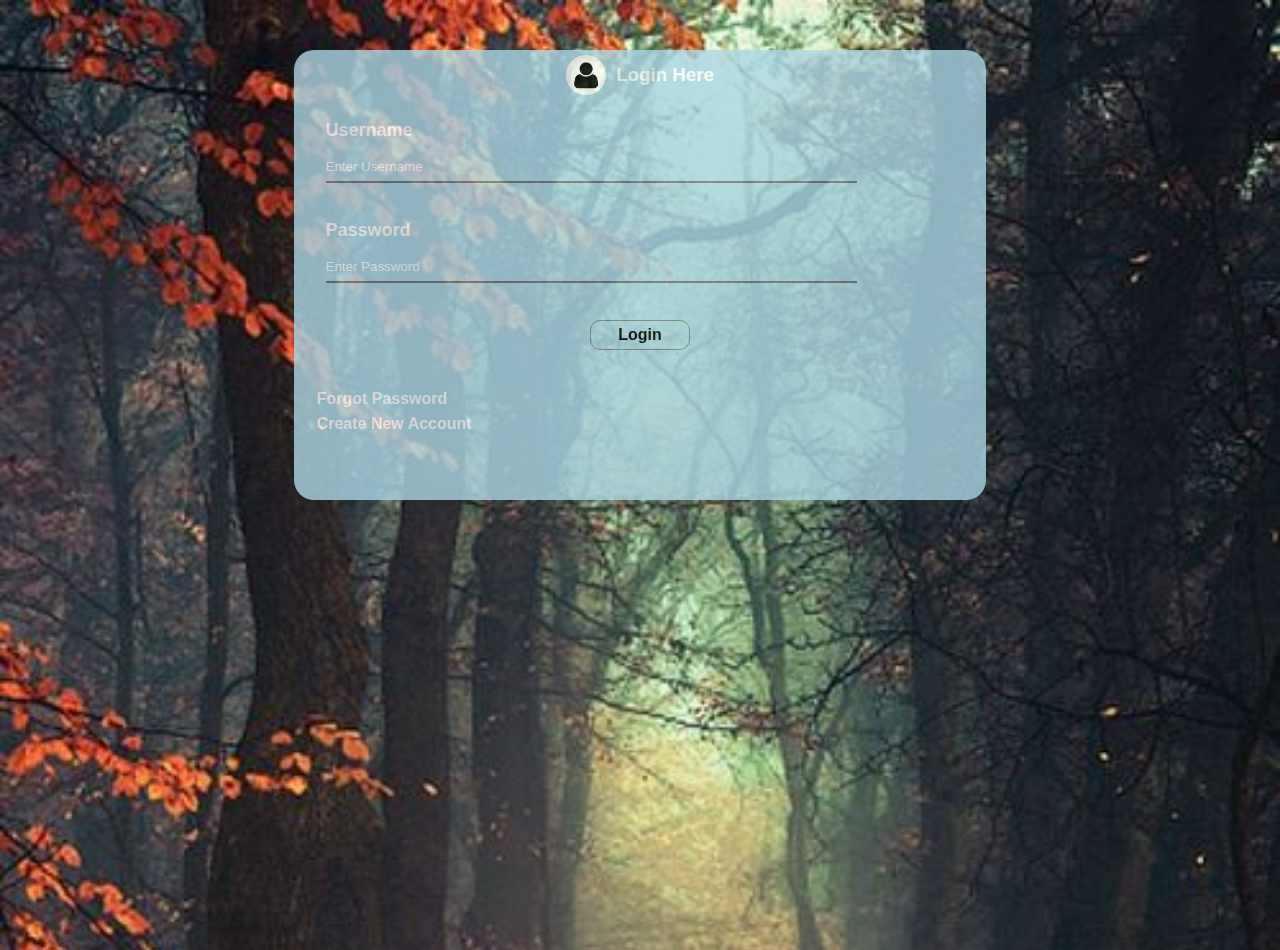
<file: index.html>
<!DOCTYPE html>
<html lang="en">

<head>
  <meta charset="UTF-8">
  <meta http-equiv="X-UA-Compatible" content="IE=edge">
  <meta name="viewport" content="width=device-width, initial-scale=1.0">
  <link rel="stylesheet" href="./css/index.css">
  <title>Document</title>
</head>

<body>

  <div class="cover">

    <div class="contain">

      <div class="login">
        <div class="img">
          <img src="./img/icon/profile.png" alt="icon">
        </div>
        <h3>Login Here</h3>

      </div>

      <div class="box-2">

        <div class="input-1">

          <p class="font-p">Username</p>

          <input tabindex="1" placeholder="Enter Username" type="text">

        </div>

        <div class="input-1">

          <p class="font-p">Password</p>

          <input tabindex="2" placeholder="Enter Password" type="password">

        </div>

      </div>


<div class="button">
     <button>Login</button>
    </div>
      <br><br>
     <a class="href" href="#"><p class="font-orange">     Forgot Password</p></a>
     <a class="href" href="#"> <p class="font-orange">     Create New Account</p></a>


    </div>

  </div>

</body> 


</html>
</file>
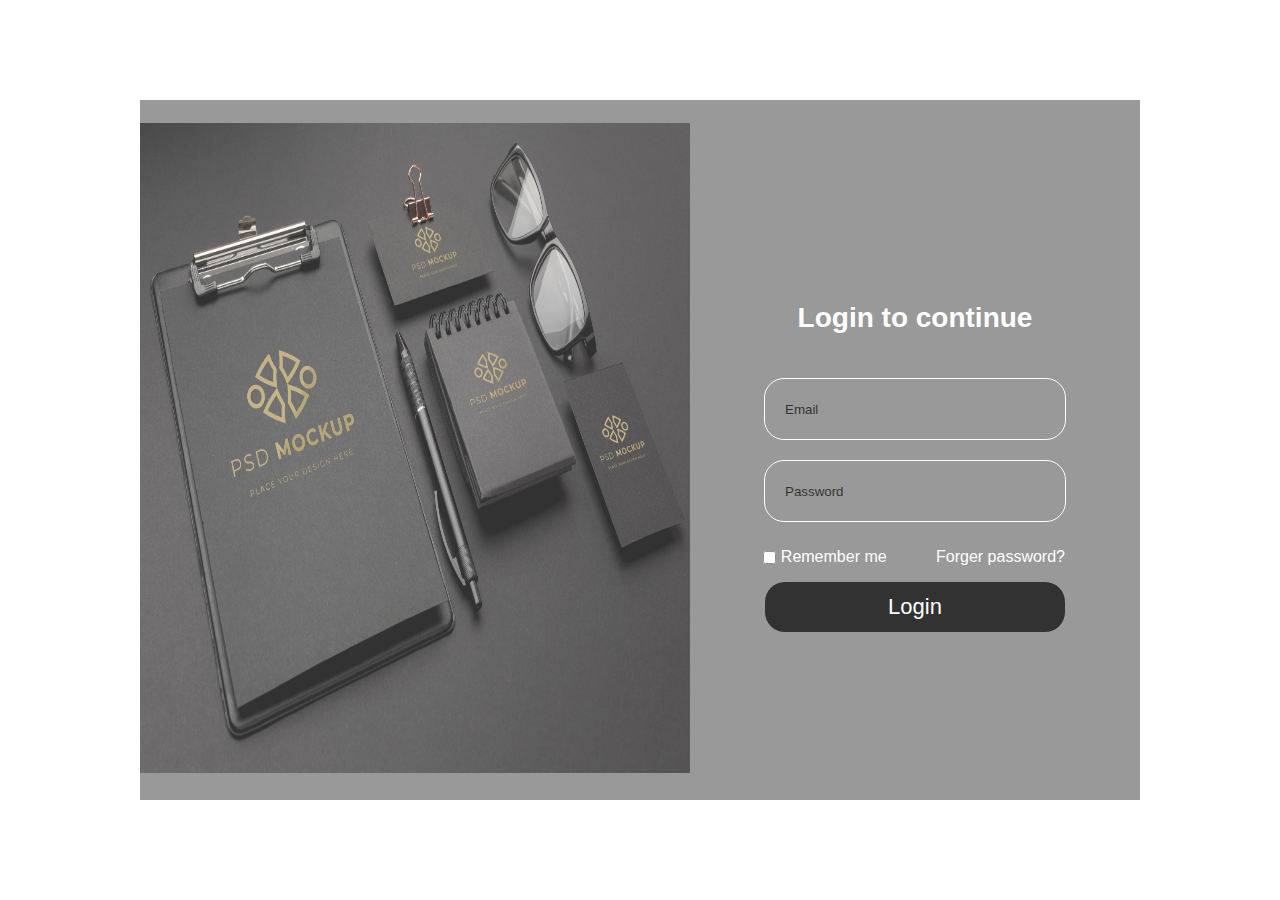
<file: design.html>
<!DOCTYPE html>
<html lang="en">
<head>
  <meta charset="UTF-8">
  <meta http-equiv="X-UA-Compatible" content="IE=edge">
  <meta name="viewport" content="width=device-width, initial-scale=1.0">
  <link rel="stylesheet" href="./css/design.css">
  <title>Document</title>
</head>
<body>
  
<div class="contain">


<div class="cover">

<div class="box-left">
  <img src="./img/photo/5773335.jpg">
</div>

<div class="box">

<div class="box-right">

<h2>Login to continue</h2>

<input class="input" maxlength="50" tabindex="1" placeholder="Email" type="text">

<input class="input" maxlength="20" tabindex="2" placeholder="Password" type="password">
<div class="box-2">
  <div class="box-2-1">
<input type="checkbox">
<p> Remember me</p>
</div>
<a href="#"><p>Forger password?</p></a>

</div>


<div class="btn">

  <button>Login</button>
</div>
</div>

</div>















</div>

</div>
</body>
</html>
</file>
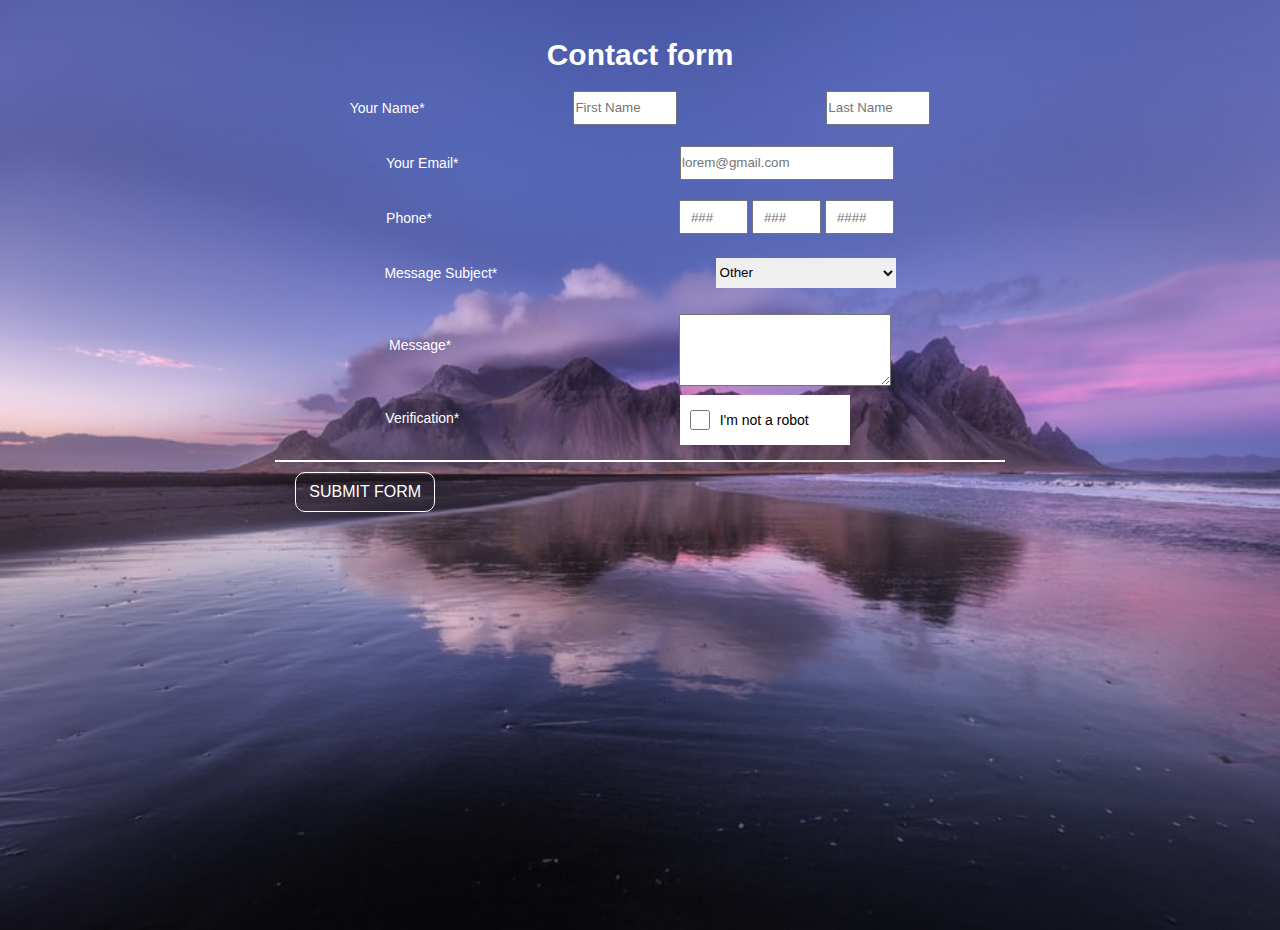
<file: input.html>
<!DOCTYPE html>
<html lang="en">
<head>
  <meta charset="UTF-8">
  <meta http-equiv="X-UA-Compatible" content="IE=edge">
  <meta name="viewport" content="width=device-width, initial-scale=1.0">
  <link rel="stylesheet" href="./css/input.css">
  <title>Document</title>
</head>
<body>
  
<div class="contain">


<div class="cover">

<h3>Contact form</h3>

<div class="box-1">

<p>Your Name*</p>

<input class="box-input" maxlength="10" tabindex="1" placeholder="First Name" type="text">

<input class="box-input" maxlength="20" tabindex="2" placeholder="Last Name" type="text">

</div>

<div class="box-1">

  <p>Your Email*</p>
  
  <input tabindex="3" placeholder="lorem@gmail.com" class="box-input box-email" type="email">
  
 
  </div>

  <div class="box-1">

    <p>Phone*</p>
    <div class="box-tel">
    
    <input tabindex="4" maxlength="3" placeholder="###" class="box-input box-tel-1" type="tel">
    
    <input tabindex="5" maxlength="3" placeholder="###" class="box-input box-tel-1" type="tel">

    <input tabindex="6" maxlength="4" placeholder="####" class="box-input box-tel-1" type="tel">

  </div>

    </div>


   
      
      <div class="box-1">

        <p>Message Subject*</p>
        
        <select tabindex="7" class="box-select" >
<option value="Subject">Other</option>
<option value="Subject">Job</option>
<option value="Subject">Education</option>
        </select>
        </div>
    
    
        <div class="box-1 box-1-text">

          <p>Message*</p>
        
      <textarea maxlength="100" tabindex="8" class="box-textarea"></textarea>


          </div>

      <div class="box-1">

<p>Verification*</p>


<div class="box-checkbox">

<input tabindex="9" type="checkbox"> 

<p>I'm not a robot</p>


</div>

      </div>    


  <div class="footer">


<button>SUBMIT FORM</button>


  </div>

</div>

</div>


</body>
</html>
</file>
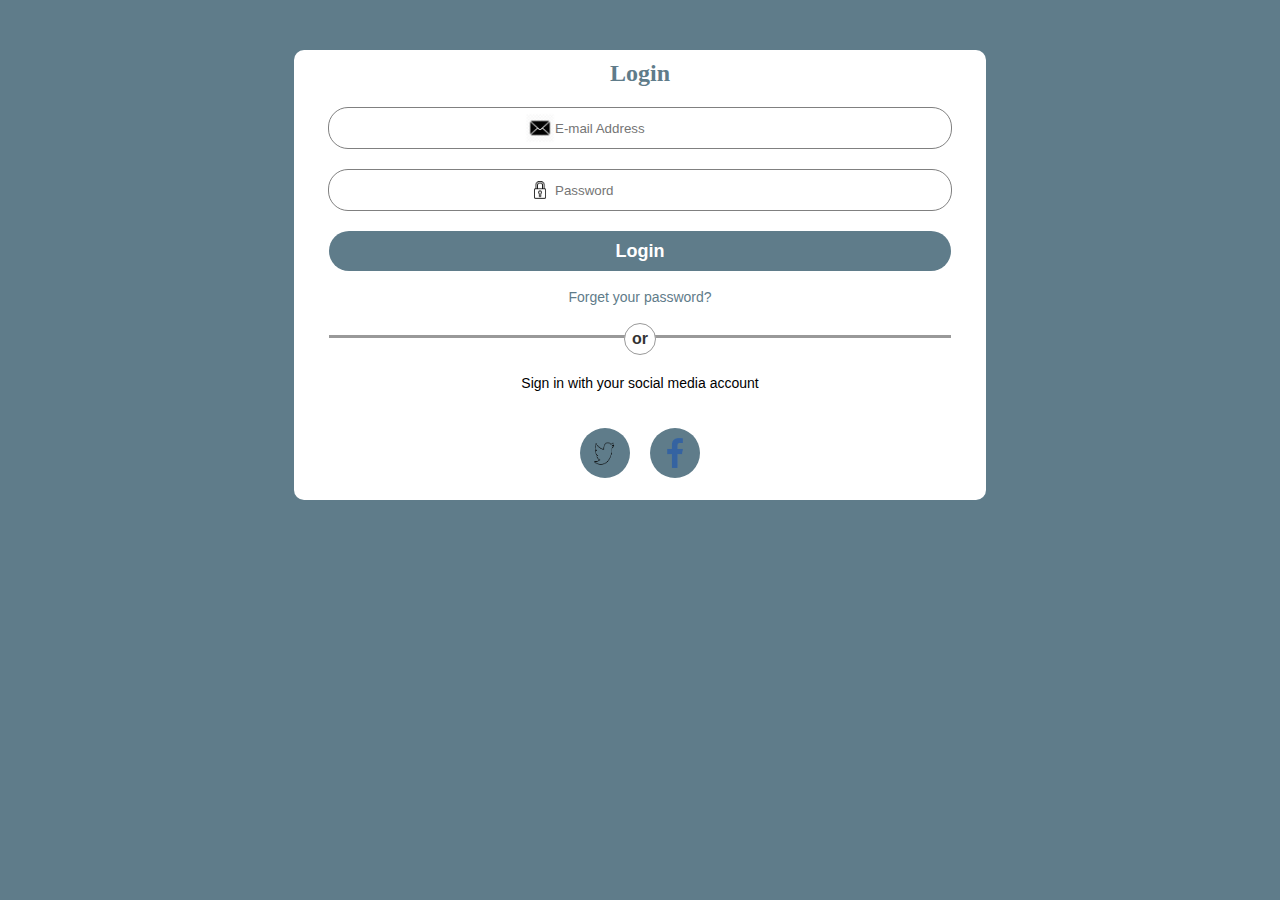
<file: page.html>
<!DOCTYPE html>
<html lang="en">

<head>
  <meta charset="UTF-8">
  <meta http-equiv="X-UA-Compatible" content="IE=edge">
  <meta name="viewport" content="width=device-width, initial-scale=1.0">
  <link rel="stylesheet" href="./css/page.css">
  <title>Document</title>
</head>

<body>

<div class="contain">

  <div class="cover">

    <h2>Login</h2>
  
    <div class="box">

      <img src="./img/icon/output-onlinepngtools.png" alt="email">

      <input placeholder="E-mail Address" type="text">


    </div>


    <div class="box">

      <img src="./img/icon/password-icon.png" alt="">

      <input placeholder="Password" type="password">


    </div>

    <div class="btn">
    <button>Login</button>
    </div>
    <br>
    <p class="font-p">Forget your password?</p>

    <div class="hidden">
       <div class="or">     
      <p>or</p>
        </div> 
    </div>

    <p class="font-p font-p-2">Sign in with your social media account</p>

    <footer class="footer">

        <div class="icon-1">
        <img src="./img/icon/twitter-icon.png" alt="">
      </div>
      <div class="icon-1">
        <img src="./img/icon/facebook-icon.png" alt="">
      </div>
    </footer>
 
  </div>

</div>




</body>

</html>
</file>
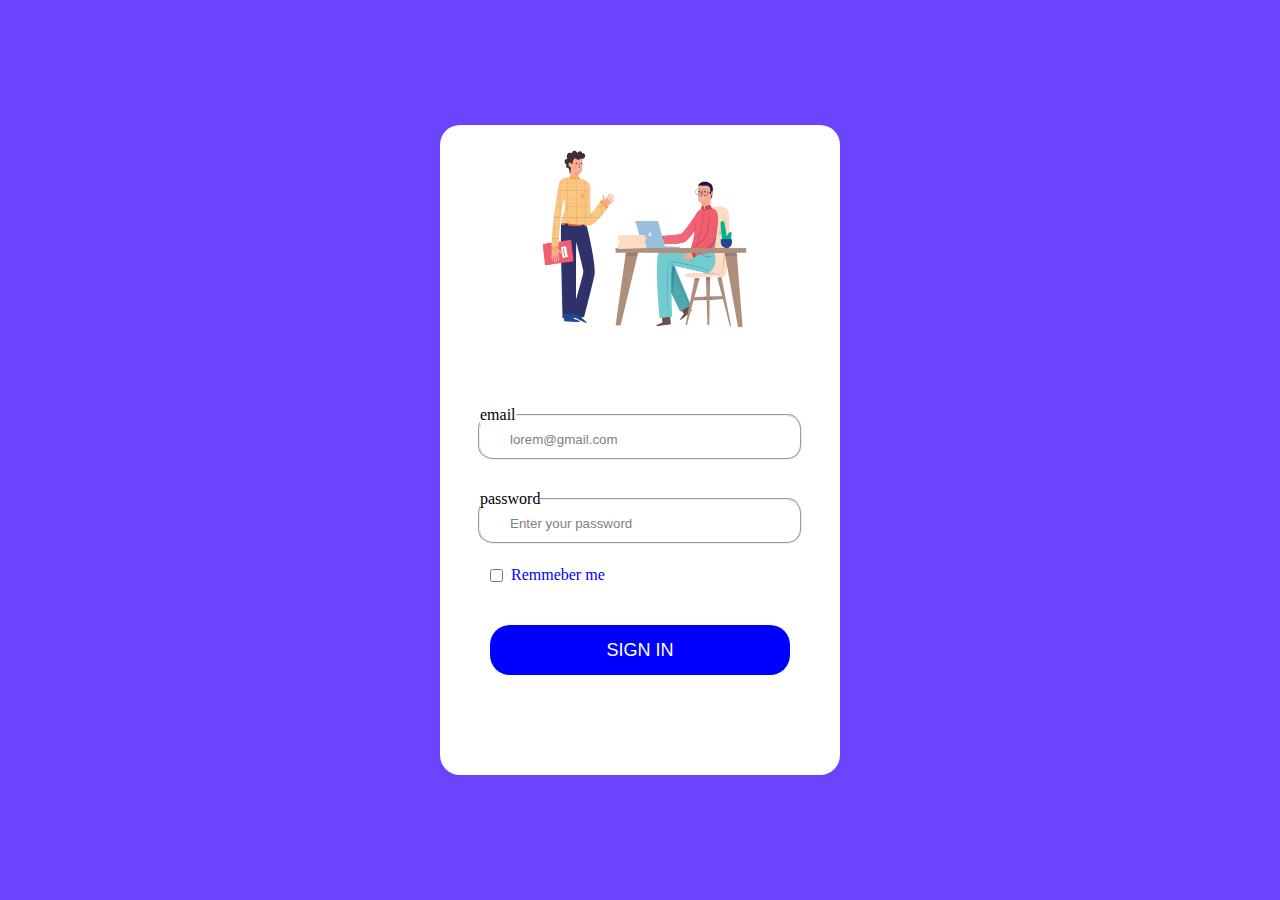
<file: sign.html>
<!DOCTYPE html>
<html lang="en">
<head>
  <meta charset="UTF-8">
  <meta http-equiv="X-UA-Compatible" content="IE=edge">
  <meta name="viewport" content="width=device-width, initial-scale=1.0">
  <link rel="stylesheet" href="./css/sign.css">
  <title>Document</title>
</head>
<body>
  <div class="contain">
<div class="cover">

<div class="header">

  <img src="./img/photo/home2.png" alt="">
</div>

<div class="input">
  <fieldset> <legend >email</legend>
<input tabindex="1" maxlength="50" placeholder="lorem@gmail.com" type="text">
</fieldset>
<fieldset> <legend>password</legend>
<input tabindex="2" maxlength="20" placeholder="Enter your password" type="password">
</fieldset>

</div>

<div class="checkbox">
<input type="checkbox">
<p>  Remmeber me</p>
</div>

<div class="btn">

<button>SIGN IN</button>

</div>


</div>



















</div>


</body>
</html>
</file>
<file: css/index.css>
* {
  margin: 0;
  padding: 0;
}

body {
  width: 100%;
  height: 100vh;
  background-image: url("../img/photo/Forrest\ Mist_.jpeg");
  background-repeat: no-repeat;
  background-size: cover;
  overflow: hidden;
}

.cover {
  width: 100%;
  min-width: 320px;
  max-width: 768px; 
  max-height:568px;
  margin-left: auto;
  margin-right: auto;
}

.contain {
  width: 90%;
  height: 450px;
  background-color: lightblue;
  opacity: 0.8;
  border-radius: 20px;
  margin-top: 50px;
  margin-left: auto;
  margin-right: auto;
}

.login {
  width: 90%;
  height: 50px;
  background-color: transparent;
  margin-top: 20px;
  margin-left: auto;
  margin-right: auto;
  border-radius: 20px;
  display: flex;
  flex-direction: row;
  flex-wrap: nowrap;
  justify-content: center;
  align-items: center;
}

.img {
  width: 40px;
  height: 40px;
  background-color: white;
  text-align: center;
  border-radius: 50%;
  align-items: center;
  margin-right: 10px;
}

.login img {
  width: 30px;
  height: 30px;
  align-items: center;
  padding-top: 5px;
}

.login h3 {
  font-family: Arial;
  color: white;
  font-weight: bolder;
}

.box-2 {
  width: 90%;
  height: 200px;
}

.input-1 {
  width: 90%;
  height: 80px;
  margin-left: auto;
  margin-right: auto;
  margin-top: 20px;
}

.font-p {
  font-family: Arial;
  color: white;
  font-weight: bolder;
  font-size: 18px;
}

.input-1 input {
  width: 95%;
  height: 30px;
  outline: 10px;
  border-top: none;
  border-left: none;
  border-right: none;
  background-color: transparent;
  margin-top: 10px;
  color: white;
}

input::placeholder {
  color: white;
}

.button {

  width: 100px;
  height: 30px;
  background-color: transparent;
  margin-left: auto;
  margin-right: auto;
}


button {

  width: 100px;
  height: 30px;
  background-color: transparent;
  border: 1px solid grey;
  border-radius: 10px;
  /* margin-left: 10px; */
  margin-right: auto;
  cursor: pointer;
  font-size: 16px;
  font-family: Arial;
  font-weight: bolder;


}

.font-orange {
  color: white;
  font-family: Arial;
  font-weight: bolder;
  white-space: pre;
  line-height: 25px;
}

.href {
text-decoration: none;
}
</file>
<file: css/design.css>
* {
  margin: 0;
  padding: 0;
}

body {
  width: 100%;
  height: 100vh;
  overflow: hidden;
  background-color: white;
  display: flex;
  align-items: center;
}

.contain {

width: 100%;
min-width: 320px;
max-width: 1000px;
max-height:700px;
margin-left: auto;
margin-right: auto;

}


.cover {
  width: 1000px;
  height: 700px;
  background-color: grey;
  margin-left: auto;
  margin-right: auto;
  display: flex;
  align-items: center;
  opacity: 0.8;
}

.box-left {
  background-color: transparent;
}

.box-left img {
  width: 550px;
  height: 650px;
}

.box {

  width: 450px;
  height: 650px;
  background-color: transparent;
  display: flex;
  justify-content: center;
  align-items: center;

}

.box-right {
  width: 800px;
  height: 400px;
  background-color: transparent;
  display: flex;
  flex-direction: column;
  justify-content: center;
  align-items: center;
}

.box-right h2 {
  color: #fff;
  font-family: Arial, Helvetica, sans-serif;
  font-size: 28px;
  font-weight: bolder;
  line-height: 100px;
}

.box-right .input {
  width: 300px;
  margin: 10px;
  height: 60px;
  border: 1px solid white;
  border-radius: 20px;
  outline: none;
  text-indent: 20px;
  background-color: transparent;
  /* cursor: pointer; */
}

.box-right .input::placeholder {
  color: black;
  font-family: Arial, Helvetica, sans-serif;
}

.box-2 {
  width: 300px;
  height: 50px;
  background-color: transparent;
  display: flex;
  flex-direction: row;
  justify-content: space-between;
  align-items: center;
  /* cursor: pointer; */
}

.box-2-1 {
  width: 120px;
  background-color: transparent;
  display: flex;
  justify-content: center;
  align-items: center;
  white-space: pre;
}

.box-2 p {
  color: white;
  font-family: Arial, Helvetica, sans-serif;
}

.box-2 a {

  text-decoration: none;
}

.btn {

  width: 300px;
  height: 50px;
  background-color: black;
  border-radius: 20px;
  display: flex;
  justify-content: center;
  align-items: center;
  cursor: pointer;

}

.btn button {
   border: none;
   background-color: transparent;
   font-size: 22px;
   color: white;
   font-family: Arial, Helvetica, sans-serif;
  
}

.btn:hover{
  background-color: blue;

}
</file>
<file: css/input.css>
* {
  margin: 0;
  padding: 0;
}

body {
  width: 100%;
  height: 100vh;
  background-image: url("../img/photo/photo-1511300636408-a63a89df3482.jpeg");
  background-repeat: no-repeat;
  background-size: cover;
  overflow: hidden;
}

.contain {

width: 100%;
margin-left: auto;
margin-right: auto;
min-width: 320px;
max-width: 768px;
max-height: 568px;


}


.cover {
  width: 100%;
  height: 500px;
  background-color: transparent;
  margin-left: auto;
  margin-right: auto;
  margin-top: 30px;
}

h3 {
  color: white;
  font-family: Arial;
  line-height: 50px;
  font-size: 30px;
  text-align: center;
}

.box-1 {
  width: 95%;
  height: 55px;
  background-color: transparent;
  display: flex;
  flex-direction: row;
  justify-content: space-around;
  align-items: center;
  margin-left: auto;
  margin-right: auto;
  /* float: left; */
}

.box-1 p {
  color: white;
  font-family: Arial;
  font-size: 14px;
  float: left;
}

.box-input {
  height: 30px;
  width: 100px;
  outline: none;
  /* float: right; */
}

.box-email {
  width: 210px;
}

.box-tel {
  width: 240px;
  height: 35px;
  background-color: transparent;
  text-align: right;
}

.box-tel-1 {
  width: 55px;
  /* margin-right: px; */
  padding-left: 10px;
}

input::placeholder {
  text-align: left;
}

.box-select {
  width: 180px;
  border: none;
  outline: none;
  height: 30px;
  font-family: Arial, Helvetica, sans-serif;
}

.box-textarea {
  width: 210px;
  height: 70px;
  margin-top: 10px;
  outline: none;
  font-family: Arial, Helvetica, sans-serif;
  text-indent: 5px;
}

.box-1-text {
  height: 90px;
}

.box-checkbox {
  width: 170px;
  height: 50px;
  background-color: white;
  display: flex;
  flex-direction: row;
  justify-content: left;
  align-items: center;
  margin-right: 45px;
  margin-top: 5px;
}

.box-checkbox input {
  width: 40px;
  height: 20px;
  /* float: left; */
}

.box-checkbox p {
  /* float: left; */
  color: black;
}

.box-checkbox img {
  width: 30px;
  height: auto;
}

.footer {

width: 95%;
height: 60px;
background-color: transparent;
margin-left: auto;
margin-right: auto;
margin-top: 15px;
line-height: 60px;
border-top: 2px solid white;
border-bottom: none;
}

.footer button {
height: 40px;
width: 140px;
font-family: Arial;
font-size: 16px;
border: 1px solid white;
background-color: transparent ;
margin-left: 20px;
border-radius: 10px;
color: white;
}
</file>
<file: css/page.css>
* {
  margin: 0;
  padding: 0;
}

body {
  width: 100%;
  height: 100vh;
  background-color: #5f7c8a;
  overflow: hidden;
}

.contain {

width: 100%;
min-width: 320px;
max-width: 768px;
max-height: 568px;
margin-left: auto;
margin-right: auto;
overflow: hidden;

}




.cover {
  width: 90%;
  height: 450px;
  background-color: white;
  margin-left: auto;
  margin-right: auto;
  margin-top: 50px;
  border-radius: 10px;
}

h2 {
  color: #5f7c8a;
  text-align: center;
  padding-top: 10px;
}

.box {
  width: 90%;
  height: 40px;
  background-color: transparent;
  display: flex;
  flex-direction: row;
  justify-content: center;
  align-items: center;
  border: 1px solid grey;
  border-radius: 20px;
  margin-left: auto;
  margin-right: auto;
  margin-top: 20px;
}

.box img {
  width: 30px;
  height: auto;
  float: left;
}

.box input {
  width: 200px;
  height: 30px;
  border: none;
  background-color: transparent;
  outline: none;
  font-family: Arial, Helvetica, sans-serif;
}

.btn {
  width: 90%;
  height: 40px;
  background-color: #5f7c8a;
  margin-left: auto;
  margin-right: auto;
  margin-top: 20px;
  border-radius: 20px;
  text-align: center;
  display: flex;
  flex-direction: row;
  justify-content: center;
  align-items: center;
}

.btn button {
  /* width: 100px; */
  border: none;
  background-color: transparent;
  font-size: 18px;
  color: white;
  font-weight: bolder;
}

.font-p {
  font-family: Arial;
  text-align: center;
  color: #5f7c8a;
  font-size: 14px;
}

.hidden {
  width: 90%;
  height: 20px;
  background-color: transparent;
  margin-left: auto;
  margin-right: auto;
  margin-top: 30px;
  border: none;
  border-top: 3px solid grey;
  opacity: 0.8;
  text-align: center;
  display: flex;
  flex-direction: row;
  justify-content: center;
  /* align-items: center; */
}

.or {
  width: 30px;
  height: 30px;
  background-color: white;
  position: absolute;
  margin-top: -15px;
  /* text-align: center; */
  border-radius: 50%;
  line-height: 30px;
  border: 1px solid grey;
}

.or p {

    font-family: Arial;
    font-weight: bolder;
}

.font-p-2 {

line-height: 50px; 
color: black;   
font-size: 14px;
}

.footer {

width: 90%;
height: 50px;
background-color: transparent;
margin-left: auto;
margin-right: auto;
margin-top: 20px;
display: flex;
flex-direction: row;
justify-content: center;
align-items: center;
}

.icon-1 {

    width: 50px;
    height: 50px;
    background-color: #5f7c8a;
    display: flex;
    flex-direction: row;
    justify-content: center;
    align-items: center;
    margin-left: 10px;
    margin-right: 10px;
    border-radius: 50%;

    text-align: center;
    /* line-height: 30px; */
}

.icon-1 img {
    width: 30px;
    height: 30px;
}
</file>
<file: css/sign.css>
* {
  margin: 0;
  padding: 0;
}

body {
  width: 100%;
  height: 100vh;
  overflow: hidden;
  background-color: #6c43ff;
  display: flex;
  align-items: center;
}

.contain {

    width: 100%;
    margin-left: auto;
    margin-right: auto;
    min-width: 320px;
    max-width: 768px;
    max-height: 650px;
    overflow: hidden;
}

.cover {
  width: 400px;
  height: 650px;
  background-color: white;
  margin-left: auto;
  margin-right: auto;
  border-radius: 20px;
  /* box-shadow: 34px 5px 3px grey; */
}

.header {
  width: 400px;
  height: 250px;
  background-color: transparent;
  display: flex;
  justify-content: center;
}

.header img {
  width: 250px;
  height: auto;
}

.input {
  width: 400px;
  height: 200px;
  background-color: transparent;
  display: flex;
  flex-direction: column;
  justify-content: center;
  align-items: center;
}

.input input {
  width: 300px;
  height: 50px;
  border: none;
  background-color: transparent;
  border-radius: 20px;
  margin: 10px;
  outline: none;
  text-indent: 20px;
  margin-top: -10px;
  /* position: absolute; */
  /* margin-top: -200px; */
}

input::placeholder {
  color: grey;
}

.input fieldset {
  width: 300px;
  height: 50px;
  border-radius: 15px;
  position: relative;
  margin: 15px;
  top: 0px;
}

.checkbox {
  width: 300px;
  height: 50px;
  background-color: transparent;
  margin-left: auto;
  margin-right: auto;
  display: flex;
  flex-direction: row;
  align-items: center;
  margin-top: -25px;
  /* justify-content: center; */
}

.checkbox p {
  color: blue;
  white-space: pre;
}

.btn {
  width: 300px;
  height: 50px;
  background-color: blue;
  margin-top: 25px;
  margin-left: auto;
  margin-right: auto;
  border-radius: 20px;
  display: flex;
  flex-direction: row;
  justify-content: center;
  align-items: center;
}

.btn button {

border: none;
background-color: transparent;
color: white;
font-size: 18px;

}

.btn:hover {
    background-color: orange;
}
</file>
